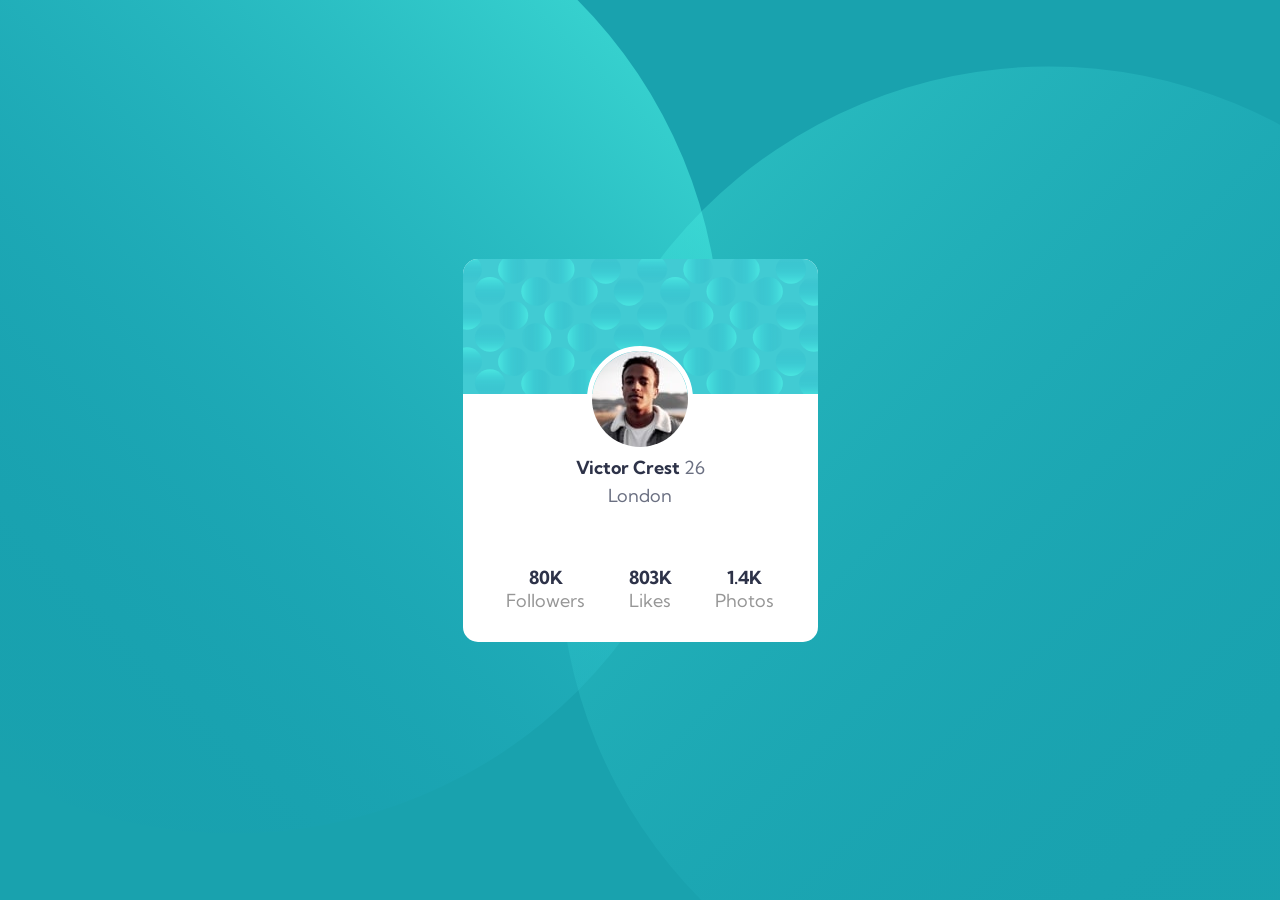
<file: docs/index.html>
<!DOCTYPE html>
<html lang="en">
  <head>
    <meta charset="UTF-8">
    <meta name="viewport" content="width=device-width, initial-scale=1.0">
    <link rel="icon" type="image/png" sizes="32x32" href="./images/favicon-32x32.png">
    <link rel="stylesheet" href="style.css">
    <title>Frontend Mentor | Profile card component</title>
  </head>
  <body>
    <main class="card">
      <h1><img src="images/bg-pattern-card.svg" alt="Card Background" class="card-bg"></h1>

      <img src="images/image-victor.jpg" alt="Victor profile picture" class="profile-pic">

      <div class="personal-stats">
        <div class="name-and-age">
          <p class="name">Victor Crest</p>
          <p class="age">26</p>
        </div>
        <p class="location">London</p>
      </div>

      <div class="stats">
        <div class="followers">
          <p id="followers-stat" class="stats-count">80K</p>
          <p id="followers" class="stats-name">Followers</p>
        </div>
        <div class="likes">
          <p id="likes-stat" class="stats-count">803K</p>
          <p id="likes" class="stats-name">Likes</p>
        </div>
        <div class="photos">
          <p id="photos-count" class="stats-count">1.4K</p>
          <p id="photos" class="stats-name">Photos</p>
        </div>
      </div>
    </main>
  </body>
</html>
</file>
<file: docs/style.css>
@charset "UTF-8";

@import url('https://fonts.googleapis.com/css2?family=Kumbh+Sans:wght@400;700&display=swap');

:root {
    --bg-color: #19a2ae;
    --color1: #2d3248; /* name */
    --color2: #6a6f81; /* stats */
    --color3: #969696; /* other */
}

* {
    margin: 0;
    padding: 0;
    font-family: 'Kumbh Sans', sans-serif;
    font-size: 18px;
}

body {
    height: 100vh;
    background-color: var(--bg-color);
    background-image: url(images/bg-pattern-top.svg), url(images/bg-pattern-bottom.svg);
    background-repeat: no-repeat;
    background-position: -85% 185%, 185% -85%;
    display: flex;
    align-items: center;
    justify-content: center;
}

h1 {
    font-weight: normal;
    font-size: inherit;
}

.card {
    width: 355px;
    height: auto;
    background-color: white;
    border-radius: 15px;
}
 
.card-bg {
    width: 100%;
    height: 135px;
    border-radius: 15px 15px 0 0;
}

.profile-pic {
    display: block;
    position: relative;
    border-radius: 50%;
    width: 96px;
    height: auto;
    transform: translateY(-50%);
    border: 5px solid white;
    margin: auto;
}

p {
    text-align: center;
}

.personal-stats {
    padding-bottom: 10px;
    transform: translateY(-80%);
}

.name, .stats-count {
    font-weight: 700;
}

.age, .location {
    font-weight: 400;
    color: var(--color2);
}

.name-and-age, .location {
    position: relative;
    text-align: center;
}

.name {
    display: inline-block;
    color: var(--color1);
}

.age {
    display: inline-block;
}

.location {
    padding-top: 5px;
}

.stats {
    padding-bottom: 30px;
    height: fit-content;
    display: flex;
    justify-content: space-evenly;
}

.stats-count {
    color: var(--color1);
}

.stats-name {
    color: var(--color3);
}

.followers, .likes, .photos {
    display: inline-block;
}
</file>
